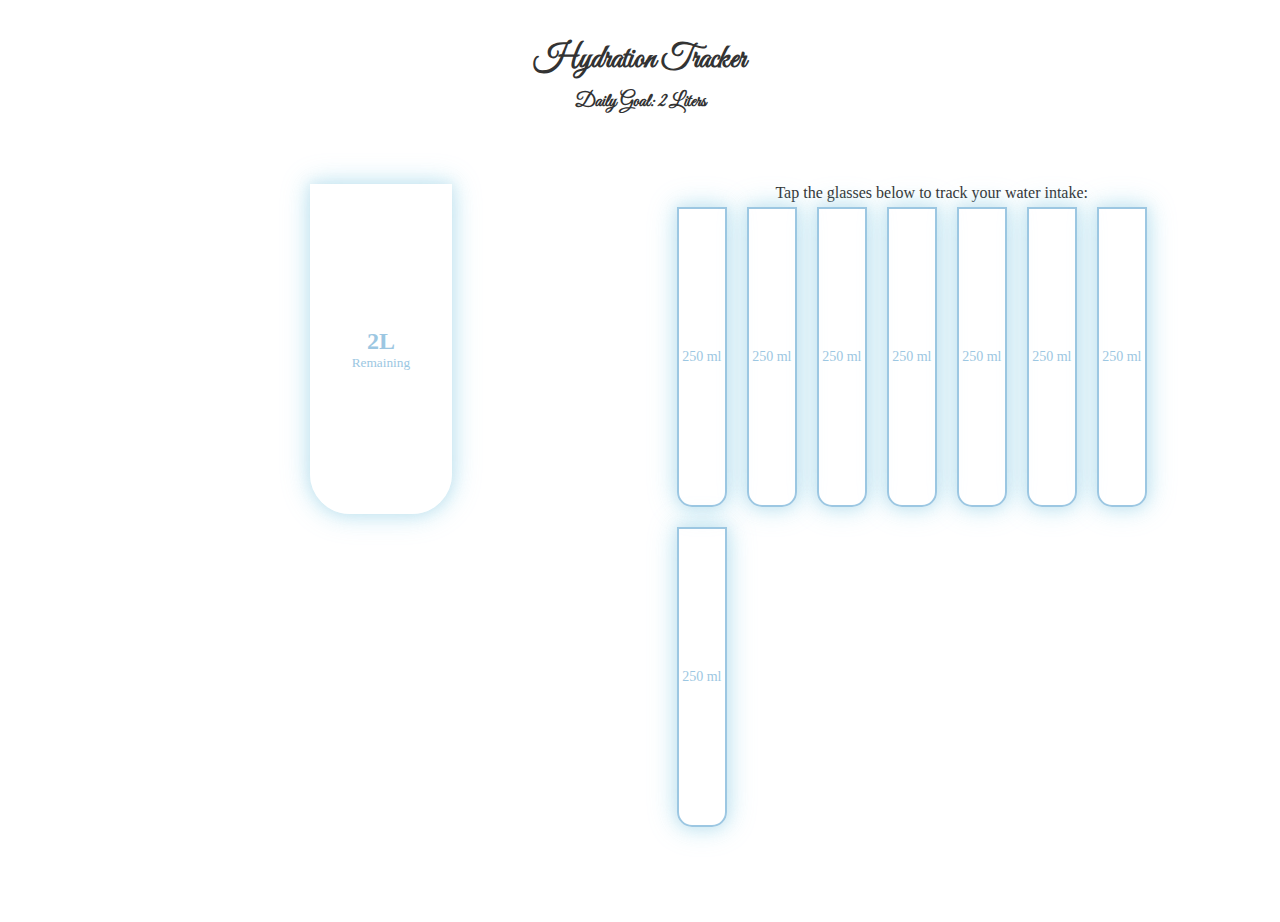
<file: index.html>
<!DOCTYPE html>
<html lang="en">
<head>
<meta charset="UTF-8" />
<meta name="viewport" content="width=device-width, initial-scale=1.0" />
<link rel="stylesheet" href="style.css" />
<link rel="stylesheet" href="https://cdnjs.cloudflare.com/ajax/libs/font-awesome/6.7.2/css/all.min.css" integrity="sha512-Evv84Mr4kqVGRNSgIGL/F/aIDqQb7xQ2vcrdIwxfjThSH8CSR7PBEakCr51Ck+w+/U6swU2Im1vVX0SVk9ABhg==" crossorigin="anonymous" referrerpolicy="no-referrer" />
<link href="https://fonts.googleapis.com/css2?family=Great+Vibes&display=swap" rel="stylesheet">
<title>Hydration Tracker</title>
</head>
<body>
    <h1>Hydration Tracker</h1>
    <h3>Daily Goal: 2 Liters</h3>

<div class="container">
   
    <div class="cup">
      <div class="remained" id="remained">
        <span id="liters">2L</span>
        <small>Remaining</small>
      </div>
      <div class="percentage" id="percentage"></div>
    </div>
  
    <div class="small-cups-container">
      <p class="text">Tap the glasses below to track your water intake:</p>
      <div class="cups">
        <div class="cup cup-small">250 ml</div>
        <div class="cup cup-small">250 ml</div>
        <div class="cup cup-small">250 ml</div>
        <div class="cup cup-small">250 ml</div>
        <div class="cup cup-small">250 ml</div>
        <div class="cup cup-small">250 ml</div>
        <div class="cup cup-small">250 ml</div>
        <div class="cup cup-small">250 ml</div>
      </div>
    </div>
  </div>


<script src="script.js"></script>
</body>
</html>
</file>
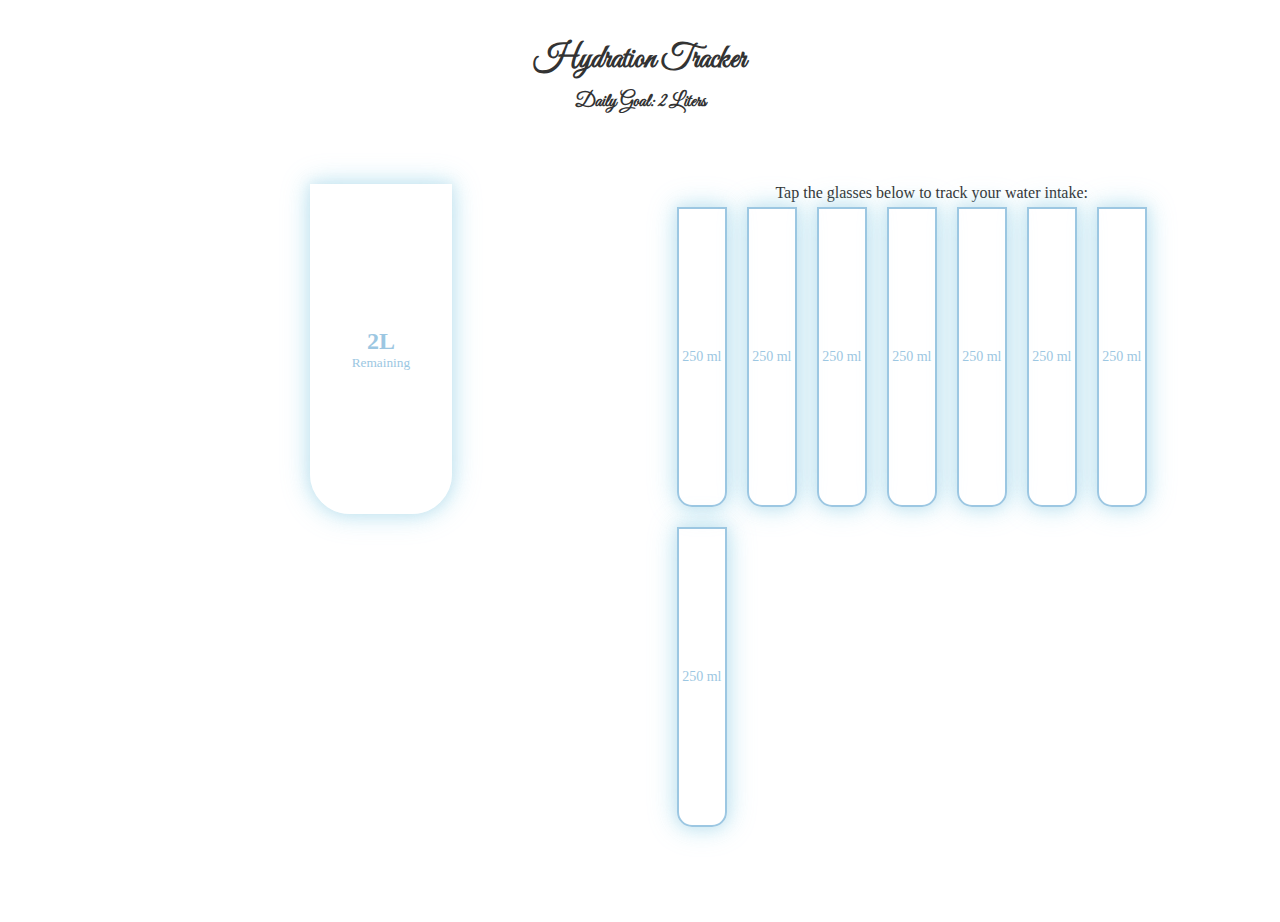
<file: Task1/index.html>
<!DOCTYPE html>
<html lang="en">
<head>
<meta charset="UTF-8" />
<meta name="viewport" content="width=device-width, initial-scale=1.0" />
<link rel="stylesheet" href="style.css" />
<link rel="stylesheet" href="https://cdnjs.cloudflare.com/ajax/libs/font-awesome/6.7.2/css/all.min.css" integrity="sha512-Evv84Mr4kqVGRNSgIGL/F/aIDqQb7xQ2vcrdIwxfjThSH8CSR7PBEakCr51Ck+w+/U6swU2Im1vVX0SVk9ABhg==" crossorigin="anonymous" referrerpolicy="no-referrer" />
<link href="https://fonts.googleapis.com/css2?family=Great+Vibes&display=swap" rel="stylesheet">
<title>Hydration Tracker</title>
</head>
<body>
    <h1>Hydration Tracker</h1>
    <h3>Daily Goal: 2 Liters</h3>

<div class="container">
   
    <div class="cup">
      <div class="remained" id="remained">
        <span id="liters">2L</span>
        <small>Remaining</small>
      </div>
      <div class="percentage" id="percentage"></div>
    </div>
  
    <div class="small-cups-container">
      <p class="text">Tap the glasses below to track your water intake:</p>
      <div class="cups">
        <div class="cup cup-small">250 ml</div>
        <div class="cup cup-small">250 ml</div>
        <div class="cup cup-small">250 ml</div>
        <div class="cup cup-small">250 ml</div>
        <div class="cup cup-small">250 ml</div>
        <div class="cup cup-small">250 ml</div>
        <div class="cup cup-small">250 ml</div>
        <div class="cup cup-small">250 ml</div>
      </div>
    </div>
  </div>


<script src="script.js"></script>
</body>
</html>
</file>
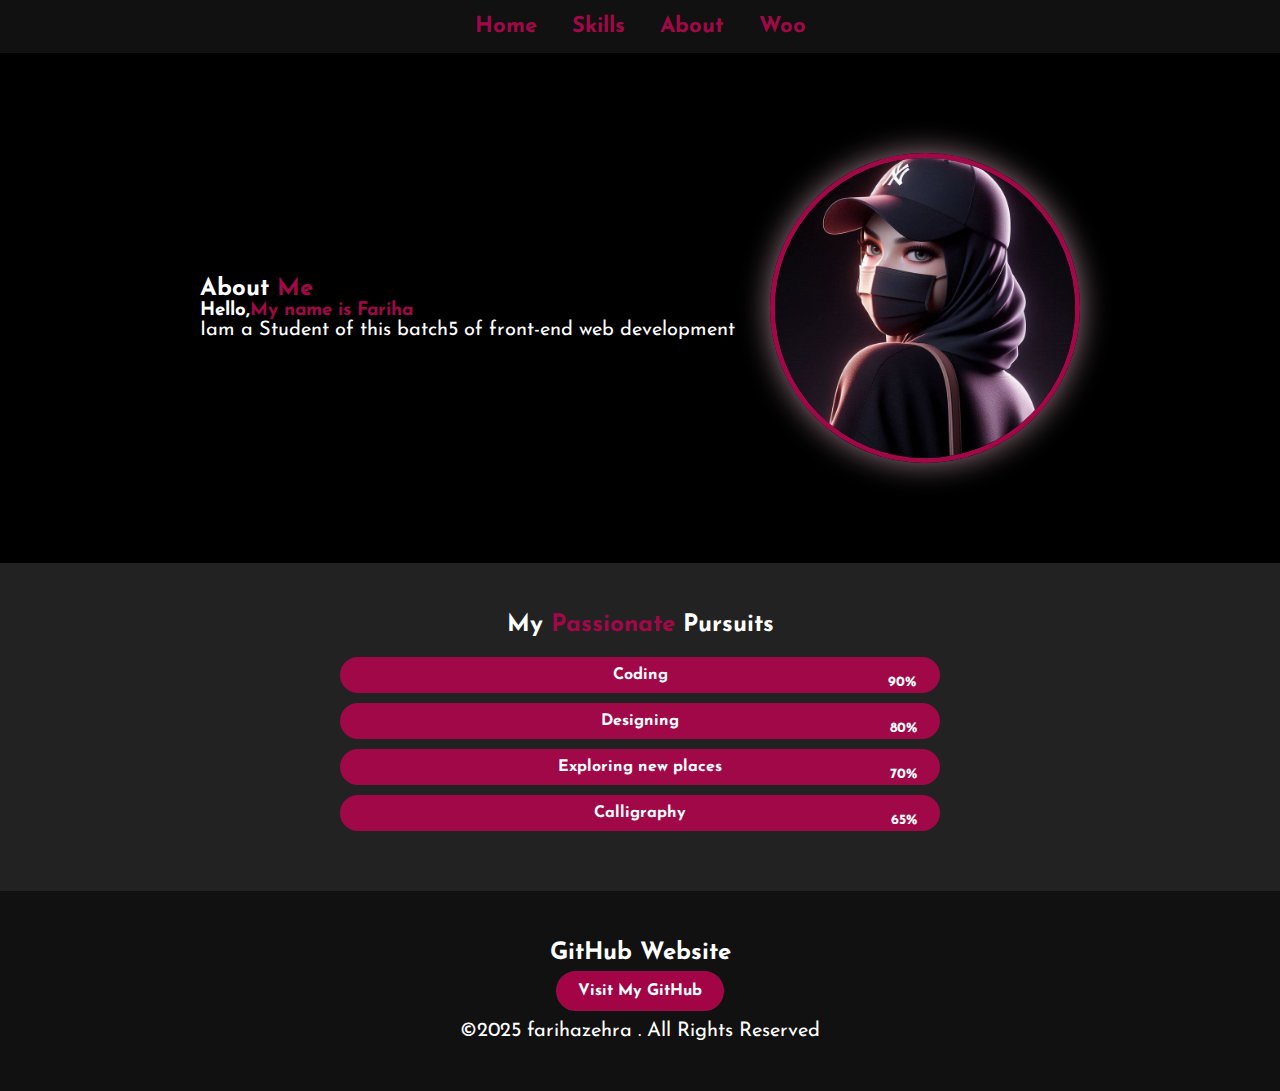
<file: Task2/index.html>
<!DOCTYPE html>
<html lang="en">
<head>
    <meta charset="UTF-8">
    <meta name="viewport" content="width=device-width, initial-scale=1.0">
    <title>Fari</title>
    <link rel="stylesheet" href="style.css">
    <link rel="preconnect" href="https://fonts.googleapis.com">
<link rel="preconnect" href="https://fonts.gstatic.com" crossorigin>
<link href="https://fonts.googleapis.com/css2?family=Josefin+Sans:ital,wght@0,100..700;1,100..700&display=swap" rel="stylesheet">
</head>
<body>
    <header>
        <nav>
            <ul>
                <li><a href="#home">Home</a></li>
                <li><a href="#skills">Skills</a></li>
                <li><a href="#about">About</a></li>
                <li><a href="index1.html">Woo</a></li>
            </ul>
        </nav>
    </header>
<section id="home" class="hero">
    <div class="hero-content">
        <div id="about">
            <h2>About <span>Me</span></h2>
            <h3>Hello,<span>My name is Fariha</span></h3>
            <p>Iam a Student of this batch5 of front-end web development</p>
        </div>
    </div>
<div class="hero-image">
    <div class="image-container">
        <img src="new.jpg" alt="fari">
    </div>
</div>
</section>
<section id="skills" class="skills">
    <h2>My <span>Passionate </span>Pursuits</h2>
    <ul class="pursuits">
        <li data-skill="90">Coding</li>
        <li data-skill="80">Designing</li>
        <li data-skill="70">Exploring new places</li>
        <li data-skill="65">Calligraphy</li>
    </ul>

</section>
<footer>
    <h2>GitHub Website</h2>
    <a href="https://farihazehra.github.io/black-pink-portfolio/ "target="_blank" class="footer-link">Visit My GitHub</a>
    <p>&copy;2025 farihazehra . All Rights Reserved</p>
</footer>
</body>
</html>
</file>
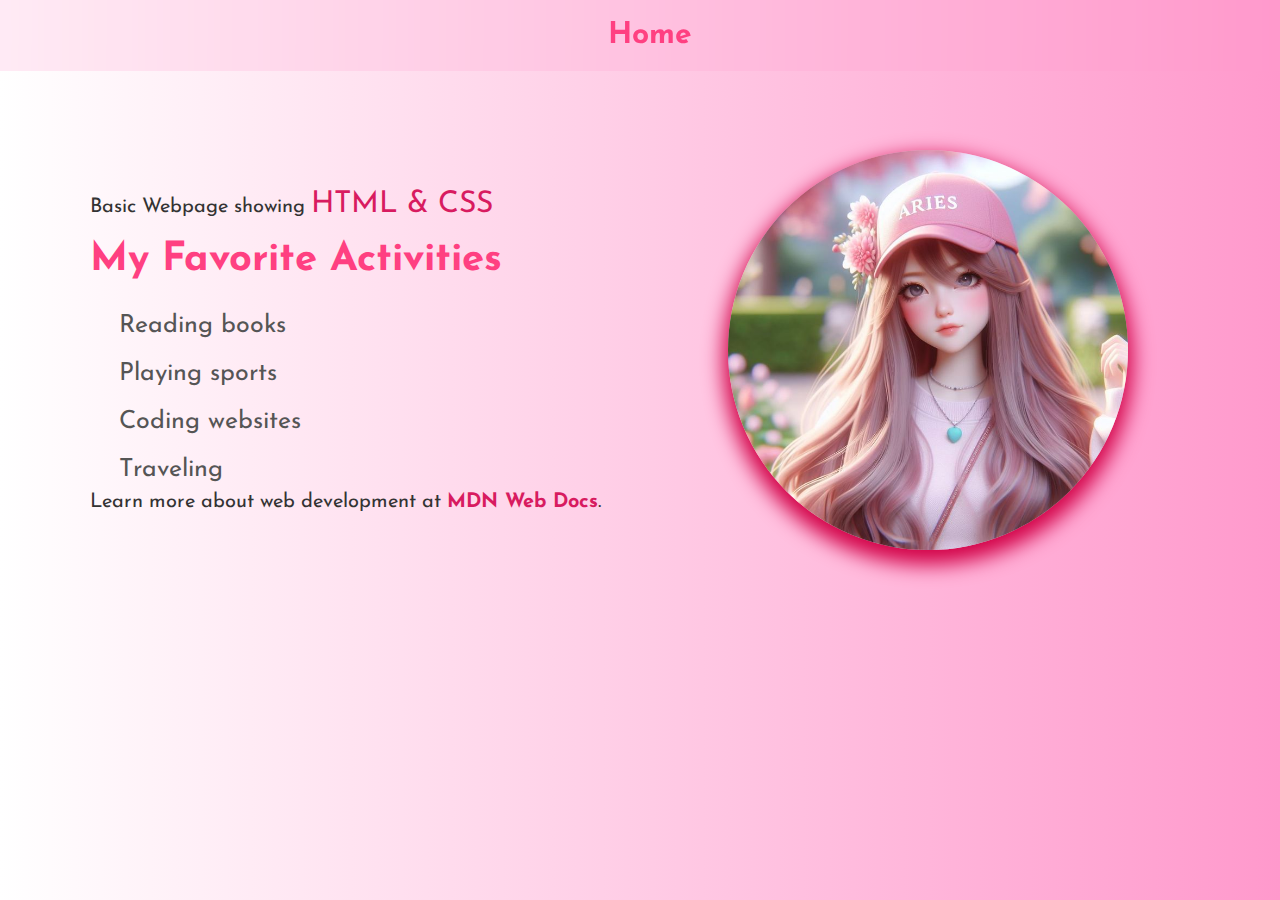
<file: Task3/index.html>
<!DOCTYPE html>
<html lang="en">
<head>
    <meta charset="UTF-8">
    <meta name="viewport" content="width=device-width, initial-scale=1.0">
    <title>Simple Web Page</title>
    <link rel="stylesheet" href="style.css">
    <link rel="preconnect" href="https://fonts.googleapis.com">
<link rel="preconnect" href="https://fonts.gstatic.com" crossorigin>
<link href="https://fonts.googleapis.com/css2?family=Josefin+Sans:ital,wght@0,100..700;1,100..700&display=swap" rel="stylesheet">
</head>
<body>
     <header>
        <nav>
            <a href="#">Home</a>
        </nav>
        
    </header>
   <section class="container">
    <div class="content">
        <p>Basic Webpage showing <span>HTML & CSS</span></p>
        <h2>My Favorite Activities</h2>
        <ul>
            <li>Reading books</li>
            <li>Playing sports</li>
            <li>Coding websites</li>
            <li>Traveling</li>
        </ul>
       
        <p>Learn more about web development at
            <a href="https://developer.mozilla.org/en-US/; target="_blank">MDN Web Docs</a>.
        </p>
    </div>
<div class="image-container">
<img src="one.jpg" alt="my profile image">
</div>
   </section>
   
</body>
</html>
</file>
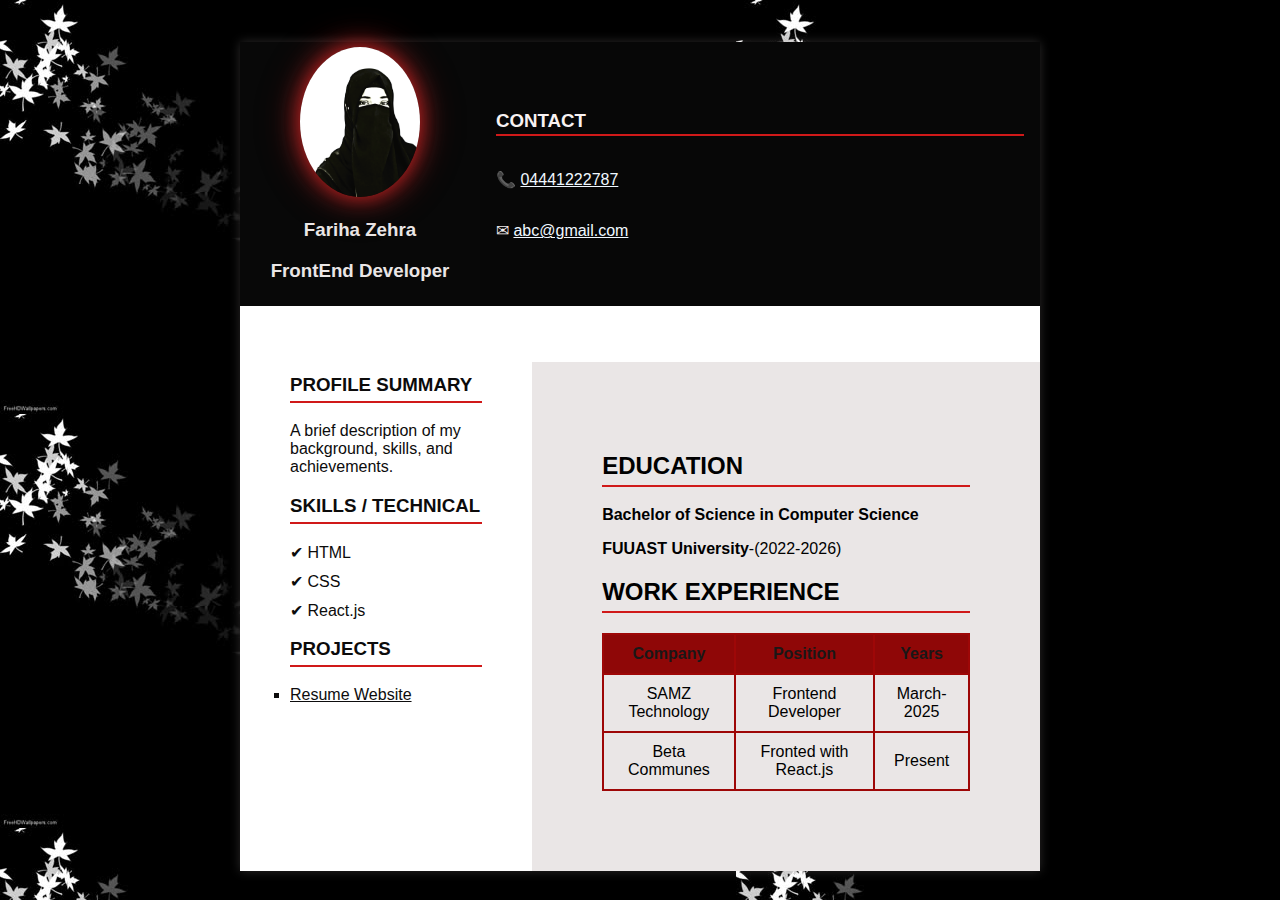
<file: Task4/index.html>
<!DOCTYPE html>
<html lang="en">
<head>
    <meta charset="UTF-8">
    <meta name="viewport" content="width=device-width, initial-scale=1.0">
    <title>Updated Resume</title>
    <style>
        body {
            font-family: Arial, sans-serif;
            margin: 0;
            padding: 0;
            background-image: url('black.jpg');
            display: flex;
            justify-content: center;
            align-items: center;
            min-height: 100vh;
        }
        .container {
            width: 800px;
            margin-top: 1%;
            display: flex;
            flex-direction: column;
            background: white;
            box-shadow: 0px 0px 10px rgba(219, 215, 215, 0.2);
        }
       
        .header {
            display: flex;
        }
        .profile-section {
            width: 50%;
            background: #080808;
            text-align: center;
            padding: 60px;
            display: flex;
            flex-direction: column;
            justify-content: center;
        }
        .profile-section img {
            width: 120px;
            height: 150px;
            border-radius: 90%;
            box-shadow: 
                0 0 15px rgba(241, 25, 25, 0.4), 
                0 0 30px rgba(179, 117, 117, 0.3),  
                0 0 45px rgba(235, 62, 62, 0.2);  
            filter: drop-shadow(0 0 10px rgba(213, 4, 4, 0.5));
            
        }
        .contact-section {
            width: 120%;
            background:#070707;
            color: rgb(248, 242, 242);
            padding: 2%; 
            display: flex;
            flex-direction: column;
            justify-content: center;
            min-height: 1%; 
           
           
        }
        .contact-section h3 {
            border-bottom: 2px solid #d01919;
            padding-bottom: 2px;
            
            text-transform: uppercase;
        }
        .contact-section p {
            color: #f3edec; 
            font-size: 16px; 
        }
        .content {
            display: flex;
        }
        
        .sidebar {
            width: 35%;
            background: #ffffff;
            color: rgb(12, 11, 11);
            padding: 50px;
        }
        .sidebar h3 {
            border-bottom: 2px solid #d01919;
            padding-bottom: 5px;
            text-transform: uppercase;
        }
        .sidebar ul {
            list-style: none;
            padding: 0;
        }
        .sidebar ul li {
            margin-bottom: 10px;
        }
        .main-content {
            width: 67%;
            padding: 70px;
            background:#eae6e6;
            margin-top: 7%;
        }
        .main-content h2 {
            border-bottom: 2px solid#d01919 ;
            padding-bottom: 5px;
            text-transform: uppercase;
        }

        .profile-section{
            text-align: center;
            color: #eae6e6;
            
            margin-bottom: 0; 
            padding-bottom: 5px; 
        }
        .profile-section {
            text-align: center;
            color: #eae6e6;
           
            display: inline-block;
            padding: 5px 10px;
        }
        table {
            width: 100%;
            border-collapse: collapse;
            margin: 10px 0;
        }
        th, td {
            border: 2px solid #9e0707;
            padding: 10px;
            text-align: center;
        }
        th {
            background-color: #8f0707;
            color: rgb(26, 23, 23);
        }
    </style>
</head>
<body>

   <div class="container">
        <div class="header">
            <div class="profile-section">
                <img src="profile.png" alt="Profile Image">
                <h3 >Fariha Zehra</h3>
                <h3 >FrontEnd Developer</h3>
                
            </div>
            <div class="contact-section">
                <h3>Contact</h3>
                <p>📞 <a style="color:aliceblue"  href="tel:+0123012377">04441222787</a></p>
                <p>✉ <a style="color:aliceblue" href="mailto:emailaddress@gmail.com">abc@gmail.com</a></p>
            </div>
        </div>
        <div class="content">
            <div class="sidebar">
                <h3>Profile Summary</h3>
                <p>A brief description of my background, skills, and achievements.</p>

                <h3>Skills / Technical</h3>
                <ul>
                    <li>✔ HTML </li>
                    <li>✔ CSS</li>
                    <li>✔ React.js</li>
                </ul>
                <h3>Projects</h3>
                    <ul>
                        <li style="list-style-type: square;"><a style="color:rgb(13, 12, 13)" href="https://fariha-zehra-webdeveloper.github.io/Samz_tech_Intern_Tasks/Task4/" target="_blank" >Resume Website</a></li> 
                    </ul>
                
            </div>
            <div class="main-content">
                <h2>Education</h2>
                <p><strong>Bachelor of Science in Computer Science</strong></p>
                <p><strong>FUUAST University</strong>-(2022-2026)</p>

                <h2>Work Experience</h2>

                <div>
                    <table>
                        <tr>
                            <th>Company</th>
                            <th>Position</th>
                            <th>Years</th>
                        </tr>
                        <tr>
                            <td>SAMZ Technology</td>
                            <td>Frontend Developer</td>
                            <td>March-2025</td>
                        </tr>
                        <tr>
                             <td>Beta Communes</td>
                            <td>Fronted with React.js</td>
                            <td>Present</td>
                        </tr>
                    </table>
                </div>

            
            </div>
        </div>
   </div>

</body>
</html>
</file>
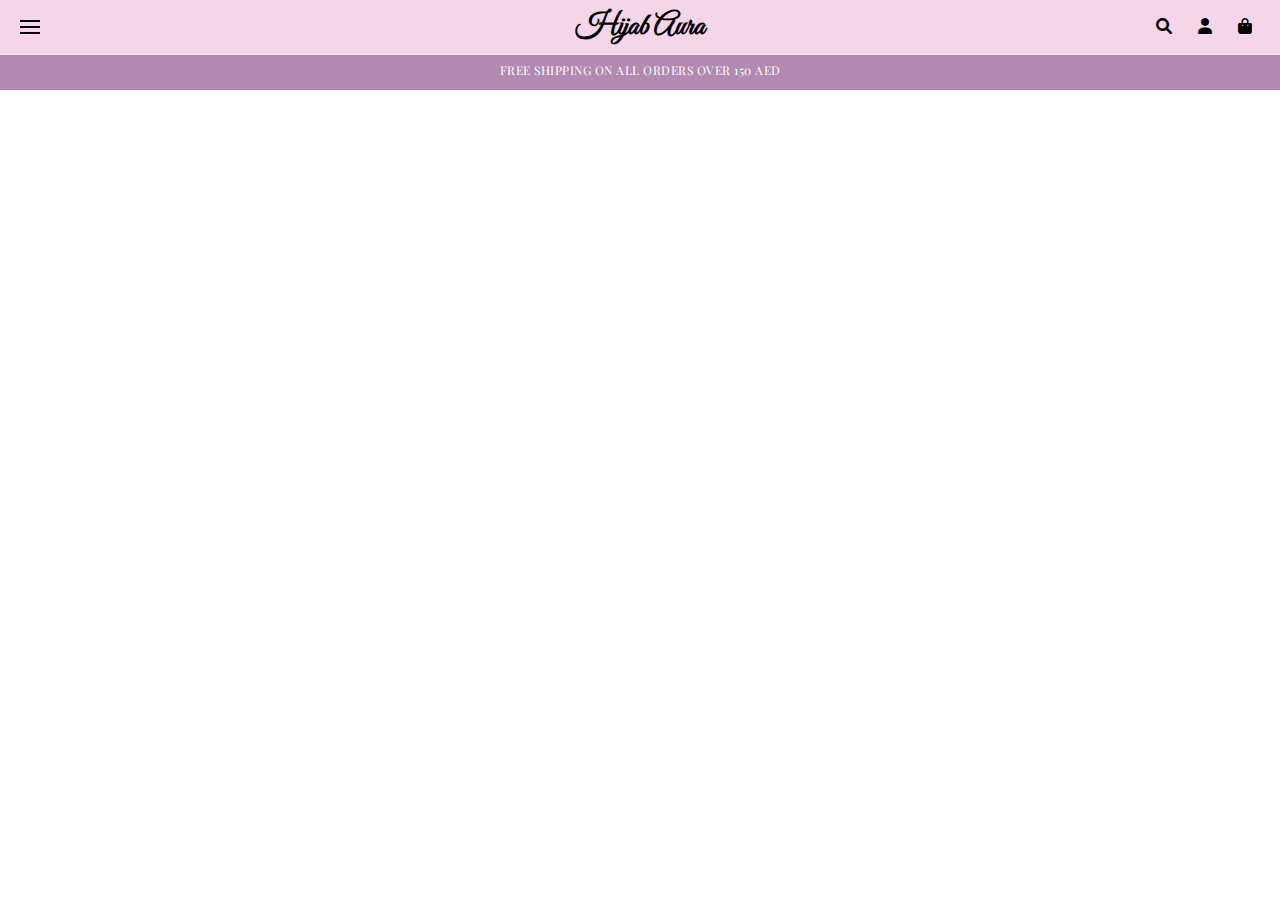
<file: Task2/index1.html>
<!DOCTYPE html>
<html lang="en">
<head>
    <meta charset="UTF-8">
    <meta name="viewport" content="width=device-width, initial-scale=1.0">
    <title>Modesatire Clone</title>
    <link href="https://fonts.googleapis.com/css2?family=Playfair+Display:wght@600&display=swap" rel="stylesheet">
    <link rel="stylesheet" href="https://cdnjs.cloudflare.com/ajax/libs/font-awesome/6.0.0/css/all.min.css">
    <link rel="preconnect" href="https://fonts.googleapis.com">
    <link rel="preconnect" href="https://fonts.gstatic.com" crossorigin>
    <link href="https://fonts.googleapis.com/css2?family=Montserrat:ital,wght@0,100..900;1,100..900&display=swap" rel="stylesheet">
    <link rel="preconnect" href="https://fonts.googleapis.com">

    <link rel="preconnect" href="https://fonts.googleapis.com">
    <link rel="preconnect" href="https://fonts.gstatic.com" crossorigin>
    <link href="https://fonts.googleapis.com/css2?family=Eagle+Lake&family=Great+Vibes&family=Montserrat:ital@0;1&display=swap" rel="stylesheet">
    <link rel="stylesheet" href="style1.css">
</head>
<body>
    <!-- Header -->
    <header class="header">
        <!-- Hamburger -->
        <div class="hamburger" onclick="toggleSidebar()">
            <div class="bar"></div>
            <div class="bar"></div>
            <div class="bar"></div>
        </div>

        <!-- Logo (Centered) -->
        <a href="/" class="logo">Hijab Aura</a>

        <!-- Right Icons -->
        <div class="header-icons">
            <a href="/search"><i class="fas fa-search"></i></a>
            <a href="/login"><i class="fas fa-user"></i></a>
            <a href="/cart"><i class="fas fa-shopping-bag"></i></a>
        </div>
    </header>

    <!-- Top Strip -->
    <div class="top-strip">
        <a href="/" class="strip-text">FREE SHIPPING ON ALL ORDERS OVER 150 AED</a>
    </div>

    <!-- Sidebar -->
    <div class="sidebar" id="sidebar">
        <ul class="sidebar-nav">
            <li><a href="/hijab">Hijab</a></li>
            <li><a href="/order">Order</a></li>
            <li><a href="/contact">Contact</a></li>
            <li><a href="/about">About</a></li>
            <li><a href="/login">Login</a></li>
        </ul>
    </div>

    <!-- Overlay -->
    <div class="overlay" id="overlay" onclick="toggleSidebar()"></div>

    <script src="script1.js"></script>
</body>
</html>
</file>
<file: style.css>
* {
  box-sizing: border-box;
  margin: 0;
  padding: 0;
}

body {
  background-color: white;
  color: #333;
  padding: 30px;
  min-height: 100vh;
}

h1, h3 {
  margin: 10px 0;
  font-family: 'Great Vibes', cursive;
  text-align: center;
}

.container {
  padding: 60px;
  display: flex; 
  align-items: flex-start; 
  gap: 20%;
}

.cup {
  background-color: white;
  border: 4px solid rgba(255, 255, 255, 0.85);
  color: #000;
  border-radius: 0 0 40px 40px;
  height: 330px;
  width: 150px;
  margin-left: 20%;
  overflow: hidden;
  box-shadow: 0 5px 15px rgb(234, 238, 240);
  display: flex;
  flex-direction: column-reverse; 
  color:rgb(156, 199, 226) ;
  background: transparent;
  box-shadow:  0 0 10px rgba(204, 224, 235, 0.5),0 0 20px rgba(111, 212, 232, 0.3),0 0 30px rgba(124, 196, 232, 0.3);
  transition: all 0.4s ease;
  position: relative;
  overflow: hidden;

}
.cup::before {
    content: '';
    position: absolute;
    background: radial-gradient(circle, rgba(153, 198, 211, 0.9), transparent);
    transform: translate(-50%, -50%) scale(0);  
    transition: transform 0.6s ease;
    z-index: 0;
  }
  
  .cup:hover {
    color: #0d0b0b;
    background-color: rgb(77, 189, 226);
    box-shadow: 0 0 20px rgba(77, 143, 169, 0.8),
                0 0 40px rgba(149, 224, 224, 0.6),
                0 0 60px rgba(67, 209, 238, 0.4);
  }

.cup.cup-small {
  height: 300px;
  width: 50px;
  border-radius: 0 0 15px 15px;
  background-color: rgba(255, 255, 255, 0.85);
  border: 2px solid rgb(156, 199, 226); 
  cursor: pointer;
  font-size: 14px;
  display: flex;
  align-items: center;
  justify-content: center;
  margin: 5px;
  color:rgb(156, 199, 226) ;
  background: transparent;
  box-shadow:  0 0 10px rgba(204, 224, 235, 0.5),0 0 20px rgba(111, 212, 232, 0.3),0 0 30px rgba(124, 196, 232, 0.3);
  transition: all 0.4s ease;
  position: relative;
  overflow: hidden;
}
.cup.cup-small::before {
    content: '';
    position: absolute;
    background: radial-gradient(circle, rgba(153, 198, 211, 0.9), transparent);
    transform: translate(-50%, -50%) scale(0);  
    transition: transform 0.6s ease;
    z-index: 0;
  }
  

.cup.cup-small:hover {
  background-color: rgb(87, 184, 223);
  color: #fff;
  transform: scale(1.05);
  box-shadow: 0 5px 15px rgba(0, 0, 0, 0.3);
}

.cup.cup-small.full {
  background-color: rgb(87, 184, 223); 
  color: #fff;
  transform: scale(1.05);
  box-shadow: 0 5px 15px rgba(0, 0, 0, 0.3);
}

.small-cups-container {
  display: flex;
  flex-direction: column;
  align-items: flex-start; 
}

.cups {
  display: flex;
  flex-wrap: wrap; 
  gap: 10px; 
}

.remained {
  display: flex;
  flex-direction: column;
  justify-content: center;
  align-items: center;
  flex: 1;
}

.remained span {
  font-size: 24px;
  font-weight: bold;
}

.percentage {
  background-color: rgb(87, 184, 223); 
  display: flex;
  justify-content: center;
  align-items: center;
  font-weight: bold;
  font-size: 28px;
  height: 0;
  transition: height 0.3s ease;
}

.text {
  font-size: 16px;
  margin-left: 20%;
}
</file>
<file: Task1/style.css>
* {
  box-sizing: border-box;
  margin: 0;
  padding: 0;
}

body {
  background-color: white;
  color: #333;
  padding: 30px;
  min-height: 100vh;
}

h1, h3 {
  margin: 10px 0;
  font-family: 'Great Vibes', cursive;
  text-align: center;
}

.container {
  padding: 60px;
  display: flex; 
  align-items: flex-start; 
  gap: 20%;
}

.cup {
  background-color: white;
  border: 4px solid rgba(255, 255, 255, 0.85);
  color: #000;
  border-radius: 0 0 40px 40px;
  height: 330px;
  width: 150px;
  margin-left: 20%;
  overflow: hidden;
  box-shadow: 0 5px 15px rgb(234, 238, 240);
  display: flex;
  flex-direction: column-reverse; 
  color:rgb(156, 199, 226) ;
  background: transparent;
  box-shadow:  0 0 10px rgba(204, 224, 235, 0.5),0 0 20px rgba(111, 212, 232, 0.3),0 0 30px rgba(124, 196, 232, 0.3);
  transition: all 0.4s ease;
  position: relative;
  overflow: hidden;

}
.cup::before {
    content: '';
    position: absolute;
    background: radial-gradient(circle, rgba(153, 198, 211, 0.9), transparent);
    transform: translate(-50%, -50%) scale(0);  
    transition: transform 0.6s ease;
    z-index: 0;
  }
  
  .cup:hover {
    color: #0d0b0b;
    background-color: rgb(77, 189, 226);
    box-shadow: 0 0 20px rgba(77, 143, 169, 0.8),
                0 0 40px rgba(149, 224, 224, 0.6),
                0 0 60px rgba(67, 209, 238, 0.4);
  }

.cup.cup-small {
  height: 300px;
  width: 50px;
  border-radius: 0 0 15px 15px;
  background-color: rgba(255, 255, 255, 0.85);
  border: 2px solid rgb(156, 199, 226); 
  cursor: pointer;
  font-size: 14px;
  display: flex;
  align-items: center;
  justify-content: center;
  margin: 5px;
  color:rgb(156, 199, 226) ;
  background: transparent;
  box-shadow:  0 0 10px rgba(204, 224, 235, 0.5),0 0 20px rgba(111, 212, 232, 0.3),0 0 30px rgba(124, 196, 232, 0.3);
  transition: all 0.4s ease;
  position: relative;
  overflow: hidden;
}
.cup.cup-small::before {
    content: '';
    position: absolute;
    background: radial-gradient(circle, rgba(153, 198, 211, 0.9), transparent);
    transform: translate(-50%, -50%) scale(0);  
    transition: transform 0.6s ease;
    z-index: 0;
  }
  

.cup.cup-small:hover {
  background-color: rgb(87, 184, 223);
  color: #fff;
  transform: scale(1.05);
  box-shadow: 0 5px 15px rgba(0, 0, 0, 0.3);
}

.cup.cup-small.full {
  background-color: rgb(87, 184, 223); 
  color: #fff;
  transform: scale(1.05);
  box-shadow: 0 5px 15px rgba(0, 0, 0, 0.3);
}

.small-cups-container {
  display: flex;
  flex-direction: column;
  align-items: flex-start; 
}

.cups {
  display: flex;
  flex-wrap: wrap; 
  gap: 10px; 
}

.remained {
  display: flex;
  flex-direction: column;
  justify-content: center;
  align-items: center;
  flex: 1;
}

.remained span {
  font-size: 24px;
  font-weight: bold;
}

.percentage {
  background-color: rgb(87, 184, 223); 
  display: flex;
  justify-content: center;
  align-items: center;
  font-weight: bold;
  font-size: 28px;
  height: 0;
  transition: height 0.3s ease;
}

.text {
  font-size: 16px;
  margin-left: 20%;
}
</file>
<file: Task2/style.css>
*{
    margin: 0;
    padding: 0;
}
body{
    font-family:'Josefin Sans',sans-serif ;
    margin: 0;
    padding: 0;
    background-color: #000;
    color: white;
}
header{
    background-color: #111;
    padding: 15px 0;
    text-align: center;
}
nav ul{
    list-style: none;
    padding: 0;
}
nav ul li{
    display: inline;
    margin: 0 15px;
}
nav ul li a{
    color: rgb(161, 8, 72);
    text-decoration: none;
    font-size: 22px;
    font-weight: bold;
    transition: 0.3s;
}
nav ul li a:hover{
    color: white;
}
span{
    color: rgb(161, 8, 72);
}
.hero{
    display: flex;
    align-items: center;
    justify-content: space-between;
    padding: 100px;
   margin-left: 100px;

}
.hero-content h2{
    font-family: 50px;
    font-weight: bold;
}
h3{
    font-family: 30px;
    font-weight: bold;
}
p{
    font-size: 20px;
}
.image-container{
    position: relative;
    width: 300px;
    height: 300px;
    border-radius: 50%;
    overflow: hidden;
    border: 5px solid rgb(161, 8, 72);
    box-shadow: 0 0 30px rgb(150, 121, 133);
    animation: glow 4s infinite alternate;
    margin-right: 100px;
}
.image-container img{
    width: 100%;
    height: 100%;
    object-fit: cover;
}
@keyframes glow {
    0%{box-shadow: 0 0 10px rgb(162, 4, 70);}
    100%{box-shadow:0 0 35px rgb(161, 8, 72) ;}
}
.skills{
    padding: 50px;
    text-align: center;
    background: #222;
}
.skills h2{
    margin-bottom:20px;
}
.pursuits{
    list-style: none;
    padding: 0;
    max-width: 600px;
    margin: auto;
}
.pursuits li{
    background: rgb(161, 8, 72);
    margin: 10px 0;
    padding: 10px;
    position: relative;
    font-weight: bold;
    color: white;
    border-radius: 20px;
    overflow: hidden;
    transition: background 0.3s ease-in-out;

}
.pursuits li:hover{
    background: transparent;
    border: 2px solid rgb(161, 8, 72);
    color: rgb(162,4,70);
}
.pursuits li::after{
    font-size: 14px;
    content: attr(data-skill)'%';
    position: absolute;
    right: 10px;
    top: 50%;
    transform: translate(-50%);

}
footer{
    text-align: center;
    padding: 50px 20px;
    background:#111;
    color: white; 
}
.footer-link{
    color: white;
    justify-content: space-around;
    text-decoration: none;
    font-weight: bold;
    padding: 10px 20px;
    border: 2px solid rgb(161, 8, 72);
    border-radius: 25px;
    background: rgb(162, 4, 70);
    display: inline-block;
    margin-top: 6px;
    transition: 0.3s;
}
.footer-link:hover{
    background: transparent;
    color: white;
}
footer p{
    color: white; 
    margin-top: 10px;
}
</file>
<file: Task3/style.css>
*{
    margin: 0;
    padding: 0;
    box-sizing: border-box;
    font-family: 'Josefin Sans',sans-serif;
}
body{
    background:linear-gradient(to right,#fff,#ff99cc);
    color: #333;
}
header{
    display: flex;
    justify-content: center;
    align-items: center;
    padding:20px 50px;
    background: rgba(255,153,204,0.2);
    position: fixed;
    width: 100%;
    top: 0;
    left: 0;
    backdrop-filter: blur(10px);
}

header nav a{
    font-size: 30px;
    font-weight: bold;
    color: #ff4081;
    text-decoration: none;
    margin-left: 20px;
    transition: color 0.3s;
}
header nav a:hover{
    color: #d81b6d;
}
.container{
    display: flex;
    align-items: center;
    justify-content: space-between;
    max-width: 1200px;
    margin: 100px auto;
    padding: 50px;
}
.content{
    flex: 1;
    padding-right: 50px;
    text-align: left;
}
.content h2{
 font-size: 40px;
 margin: 20px 0;
 color: #ff4081;
}
.content p{
    font-size: 20px;
}
.content span{
    font-size: 30px;
    color: #d81b60;
}
.content ul{
    list-style: none;
}
.content ul li{
    font-size: 25px;
    padding: 10px 0px;
    color: #555;
}
.content ul li::before{
    content: '\f00c';
    font-family: 'Font Awesome 6 Free';
    font-weight: bold;
    margin-right: 10px;
    color: #e40650 ;
}
.content a{
    color: #d81b60;
    text-decoration: none;
    font-weight: bold;
}
.content a:hover{
    text-decoration: underline;
}
.image-container{
flex: 1;
display: flex;
justify-content: center;
}
.image-container img{
 width: 400px;
 height: auto;
 border-radius: 50%;
 box-shadow: 0px 10px 20px 5px rgb(212, 4, 74);
 transition: transform 0.5s ease-in-out,box-shadow 0.5s ease-in-out;

}
.image-container img:hover{
    transform: scale(1.2) rotate(7deg);
    box-shadow: 0px 15px 30px #d81b60;
  
}
</file>
<file: Task2/style1.css>
* {
    margin: 0;
    padding: 0;
    box-sizing: border-box;
}

/* Header */
.header {
    background: rgb(244, 214, 232);
    padding: 10px 20px;
    display: flex;
    align-items: center;
    justify-content: space-between;
    position: fixed;
    width: 100%;
    top: 0;
    z-index: 1000;
    border-bottom: 1px solid #eee;
}

.hamburger {
    cursor: pointer;
    z-index: 1001;
    position: relative;
}

.hamburger .bar {
    width: 20px;
    height: 2px;
    background: #000;
    margin: 4px 0;
    transition: 0.3s;
    position: relative;
}

/* Zig-Zag Hamburger Icon */
.hamburger.active .bar:nth-child(1) {
    transform: rotate(45deg) translate(4px, 4px);
}

.hamburger.active .bar:nth-child(2) {
    opacity: 0;
}

.hamburger.active .bar:nth-child(3) {
    transform: rotate(-45deg) translate(4px, -4px);
}


/* Logo */
.logo {
    font-family: 'Great Vibes', sans-serif;
    font-size: 30px;
    font-weight: bold;
    color: #000;
    text-decoration: none;
    position: absolute;
    left: 50%;
    transform: translateX(-50%);
}

/* Icons */
.header-icons {
    display: flex;
    gap: 10px;
}
.header-icons a {
    color: #000;
    font-size: 16px;
    padding: 8px;
    border-radius: 50%;
    transition: background-color 0.3s, transform 0.3s;
}

.header-icons a:hover {
    background-color: rgb(177, 137, 177); /* Light pink background on hover */
    transform: scale(1.1);
}

/* Top Strip */
.top-strip {
    background: rgb(177, 137, 177);
    color: #fff;
    padding: 8px 20px;
    text-align: center;
    position: fixed;
    top: 50px;
    width: 100%;
    z-index: 999;
    display: flex;
    align-items: center; /* Center text vertically */
    justify-content: center; /* Center text horizontally */
    height: 40px; /* Fixed height for consistent spacing */
}

.strip-text {
    font-family: 'Playfair Display', serif;
    font-size: 12px;
    color: #fff;
    text-decoration: none;
    letter-spacing: 0.5px;
    margin-top: 0; /* Remove default margin */
}

/* Sidebar */
.sidebar {
    position: fixed;
    left: -300px;
    top: 0;
    width: 250px;
    height: 100%;
    background: #fff;
    padding: 20px ;
    transition: 0.3s;
    z-index: 998;
    box-shadow: 2px 0 10px rgba(0,0,0,0.1);
    display: flex;
    align-items: center; /* Center links vertically */
    justify-content: center; /* Center links horizontally */
}

.sidebar.active {
    left: 0;
}

.sidebar-nav {
    list-style: none;
    margin: 0; /* Remove default margin */
    padding: 0; /* Remove default padding */
    width: 100%; /* Full width for links */
}

.sidebar-nav li {
    margin: 10px 0;
    text-align: center;
}

.sidebar-nav a {
    font-family: 'Montserrat', serif;
    letter-spacing: 2px;
    font-size: 16px;
    color: #000;
    text-decoration: none;
    display: block;
    padding: 8px ;
    transition: 0.3s;
    
}

.sidebar-nav a:hover {
    background: rgb(177, 137, 177); /* Light pink background on hover */
    color: #fff;
}


/* Overlay */
.overlay {
    position: fixed;
    top: 0;
    left: 0;
    width: 100%;
    height: 100%;
    background: white;
    display: none;
    z-index: 997;
}

.overlay.active {
    display: block;
}

/* Responsive Design */
@media (max-width: 768px) {
    .header {
        padding: 10px 15px;
    }

    .logo {
        font-size: 20px;
    }

    .header-icons {
        gap: 8px;
    }
    .header-icons a {
        font-size: 14px; /* Smaller icons for small screens */
        padding: 6px; /* Further reduced padding for small screens */
    }
    .top-strip {
        padding: 6px 15px; /* Further reduced padding for small screens */
        height: 35px; /* Further reduced height for small screens */
    }
    .strip-text {
        font-size: 10px;
    }

    .sidebar {
        width: 200px;
        padding: 15px;
    }
    .sidebar-nav a {
        font-size: 14px; /* Smaller font size for small screens */
    }
    @media (max-width: 480px) {
        .header {
            padding: 8px 10px; /* Minimal padding for very small screens */
        }
    
        .logo {
            font-size: 18px; /* Even smaller logo for very small screens */
        }
    
        .header-icons a {
            font-size: 12px; /* Even smaller icons for very small screens */
            padding: 5px; /* Minimal padding for very small screens */
        }
    
        .top-strip {
            padding: 5px 10px; /* Minimal padding for very small screens */
            height: 30px; /* Minimal height for very small screens */
        }
    
        .strip-text {
            font-size: 9px; /* Even smaller font size for very small screens */
        }
    
        .sidebar {
            width: 180px; /* Narrower sidebar for very small screens */
            padding: 10px; /* Minimal padding for very small screens */
        }
    
        .sidebar-nav a {
            font-size: 12px; /* Even smaller font size for very small screens */
        }
    }
}
</file>
